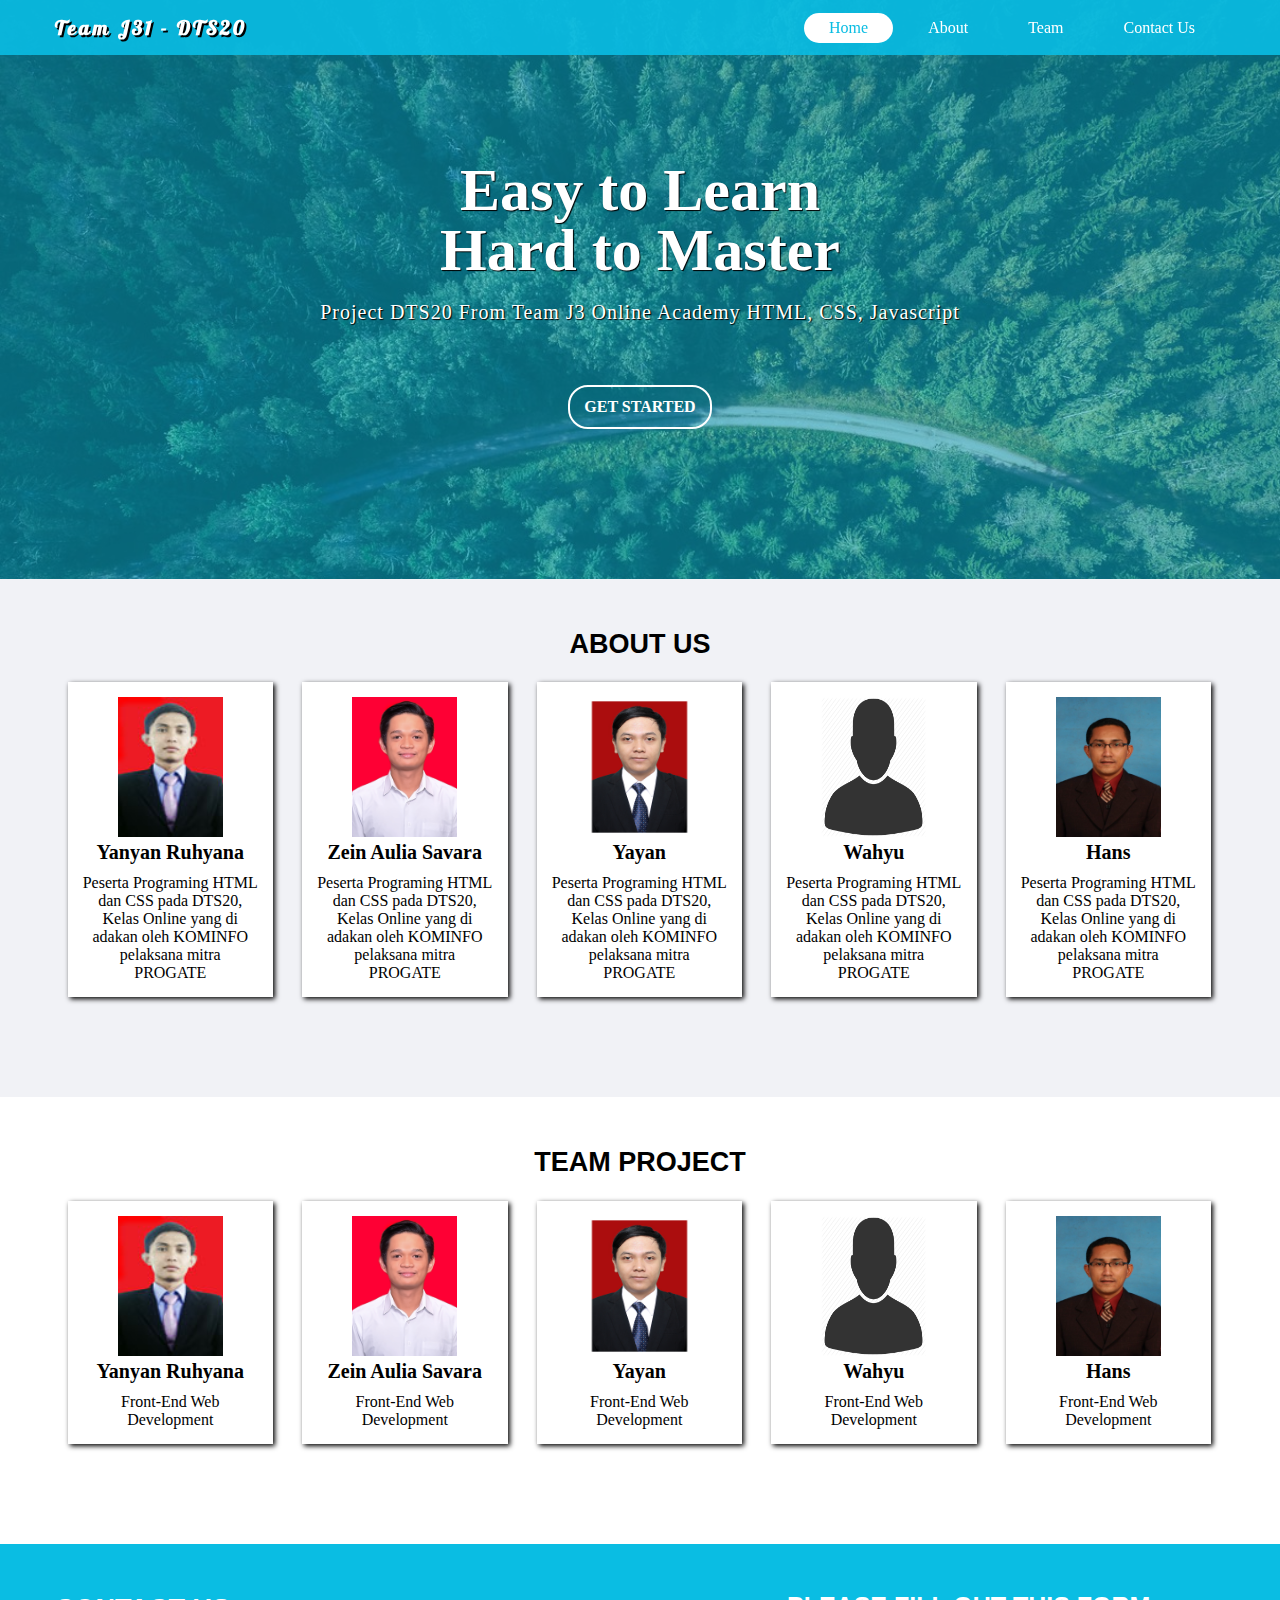
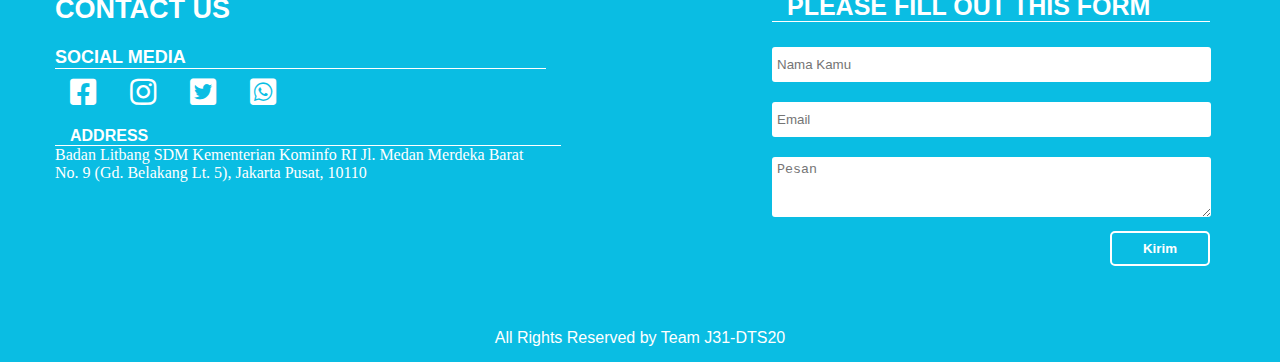
<file: index.html>
<!DOCTYPE html>
<html lang="en">
<head>
    <meta charset="UTF-8">
    <meta name="viewport" content="width=device-width, initial-scale=1.0">
    <title>Team J31 - DTS20</title>
    <!-- My CSS -->
    <link rel="stylesheet" href="style/style.css">
    <link rel="stylesheet" href="style/responsive.css">
    <!-- Other CSS -->
    <link rel="stylesheet" href="style/fontawesome/css/all.css">
    <link href="https://fonts.googleapis.com/css2?family=Lobster&display=swap" rel="stylesheet">
</head>
<body>
    <!-- Navbar -->
    <div class="navbar">
        <div class="container">
            <div class="navbar-left">
                <a href="#" class="logo">Team J31 - DTS20</a>
            </div>
            <div class="navbar-right">
                <a href="#" class="active">Home</a>
                <a href="#about">About</a>
                <a href="#team">Team</a>
                <a href="#contact">Contact Us</a>
                <a href="#" class="menu-icon"><span class="fa fa-bars menu-icon"></span></a>
            </div>
        </div>
    </div>
    <!-- End Navbar -->

    <!-- Header / Bagian Utama -->
    <div class="top-wrapper">
        <div class="container">
            <h1>Easy to Learn <br> Hard to Master</h1>
            <p>Project DTS20 From Team J3 Online Academy HTML, CSS, Javascript</p>
            <a href="#about" class="btn">GET STARTED</a>
        </div>
    </div>
    <!-- End Header / Bagian Utama -->

    <!-- Konten -->
    <div class="main">
            <!-- Konten 1 -->
            <section id="about">
                <div class="container">
                    <div class="title-profile">
                        <h2>About Us</h2>
                    </div>
                    <div class="profiles">
                        <div class="img-profile">
                            <img src="images/team/2.jpg" alt="Yanyan">
                            <p>Yanyan Ruhyana</p>
                        </div>
                        <p class="text-profile">Peserta Programing HTML dan CSS pada DTS20, Kelas Online yang di adakan oleh KOMINFO pelaksana mitra PROGATE</p>
                    </div>
                    <div class="profiles">
                        <div class="img-profile">
                            <img src="images/team/1.JPG" alt="Zein">
                            <p>Zein Aulia Savara</p>
                        </div>
                        <p class="text-profile">Peserta Programing HTML dan CSS pada DTS20, Kelas Online yang di adakan oleh KOMINFO pelaksana mitra PROGATE</p>
                    </div>
                    <div class="profiles">
                        <div class="img-profile">
                            <img src="images/team/3.jpg" alt="Yayan">
                            <p>Yayan</p>
                        </div>
                        <p class="text-profile">Peserta Programing HTML dan CSS pada DTS20, Kelas Online yang di adakan oleh KOMINFO pelaksana mitra PROGATE</p>
                    </div>
                    <div class="profiles">
                        <div class="img-profile">
                            <img src="images/profile.png" alt="Wahyu">
                            <p>Wahyu</p>
                        </div>
                        <p class="text-profile">Peserta Programing HTML dan CSS pada DTS20, Kelas Online yang di adakan oleh KOMINFO pelaksana mitra PROGATE</p>
                    </div>
                    <div class="profiles">
                        <div class="img-profile">
                            <img src="images/team/4.jpeg" alt="Hans">
                            <p>Hans</p>
                        </div>
                        <p class="text-profile">Peserta Programing HTML dan CSS pada DTS20, Kelas Online yang di adakan oleh KOMINFO pelaksana mitra PROGATE</p>
                    </div>
                </div>
            </section>
            <!-- End Konten 1 -->

            <!-- Konten 2 -->
            <section id="team">
                <div class="container">
                    <section class="title">
                        <h2>Team Project</h2>
                    </section>
                    <div class="profiles">
                        <div class="img-profile">
                            <img src="images/team/2.jpg" alt="Yanyan">
                            <p>Yanyan Ruhyana</p>
                        </div>
                        <p class="text-profile">Front-End Web Development</p>
                    </div>
                    <div class="profiles">
                        <div class="img-profile">
                            <img src="images/team/1.JPG" alt="Zein">
                            <p>Zein Aulia Savara</p>
                        </div>
                        <p class="text-profile">Front-End Web Development</p>
                    </div>
                    <div class="profiles">
                        <div class="img-profile">
                            <img src="images/team/3.jpg" alt="Yayan">
                            <p>Yayan</p>
                        </div>
                        <p class="text-profile">Front-End Web Development</p>
                    </div>
                    <div class="profiles">
                        <div class="img-profile">
                            <img src="images/profile.png" alt="">
                            <p>Wahyu</p>
                        </div>
                        <p class="text-profile">Front-End Web Development</p>
                    </div>
                    <div class="profiles">
                        <div class="img-profile">
                            <img src="images/team/4.jpeg" alt="Hans">
                            <p>Hans</p>
                        </div>
                        <p class="text-profile">Front-End Web Development</p>
                    </div>
                </div>
            </section>
            <!-- End Konten 2 -->

            <!-- Konten 3 -->
            <section id="contact" class="contact">
                <div class="container">
                    <section class="title"><h2>Contact Us</h2></section>
                    <div class="contact-left">
                        <p class="title">Social Media</p>
                        <a href="#"><div class="social fab fa-facebook-square"></div></a>
                        <a href="#"><div class="social fab fa-instagram"></div></a>
                        <a href="#"><div class="social fab fa-twitter-square"></div></a>
                        <a href="#"><div class="social fab fa-whatsapp-square"></div><br></a>
                        <a href="#"><div class="address">
                            <p class="title">Address</p>
                            <p>Badan Litbang SDM Kementerian Kominfo RI Jl. Medan Merdeka Barat No. 9 (Gd. Belakang Lt. 5), Jakarta Pusat, 10110</p>
                        </div>
                    </div>
                    <div class="contact-right">
                        <form action="#" class="form">
                            <p class="title">Please Fill Out This Form</p>
                            <input type="text" name="" placeholder="Nama Kamu">
                            <input type="text" name="" placeholder="Email"><br>
                            <textarea name="" placeholder="Pesan"></textarea><br>
                            <button type="submit" class="btn">Kirim</button>
                        </form>
                    </div>
                </div>
            </section>
            <!-- End Konten 3 -->
        </div>
    </div>
    <!-- End Konten -->
    <div class="footer">
        <div class="container">
            <h2>All Rights Reserved by <span>Team J31-DTS20</span></h2>
        </div>
    </div>
</body>
</html>
<!-- 3ea3163ef975da5e3c29b593553d848b97902052-->
</file>
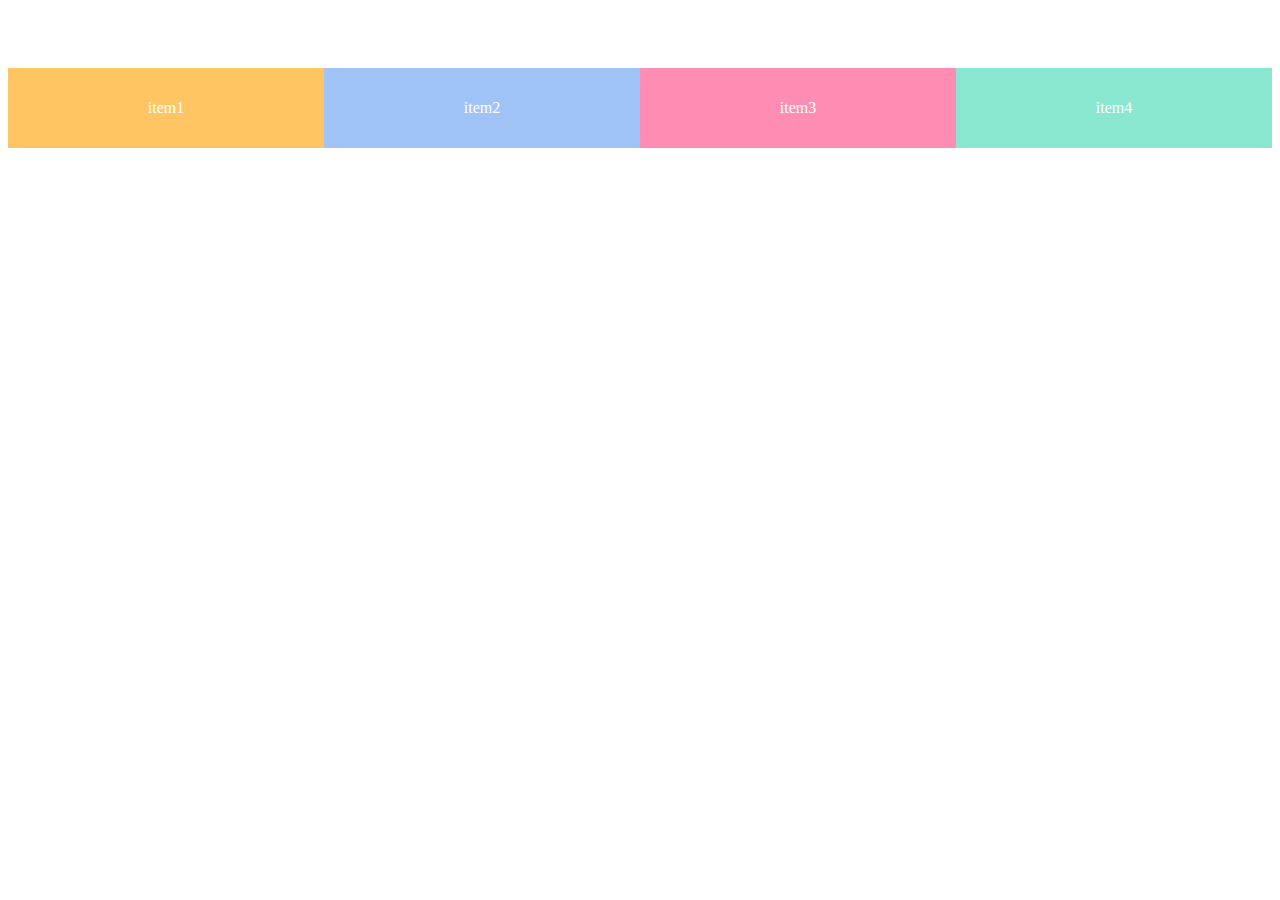
<file: flex.html>
<!DOCTYPE html>
<html>
  <head>
    <meta charset="utf-8">
    <title>J31 Project Team</title>
    <link rel="stylesheet" href="stylesheet.css">
  </head>
  <body>
    <ul class="flex-list">
      <li class="li1">item1</li>
      <li class="li2">item2</li>
      <li class="li3">item3</li>
      <li class="li4">item4</li>
    </ul>
  </body>
</html>
</file>
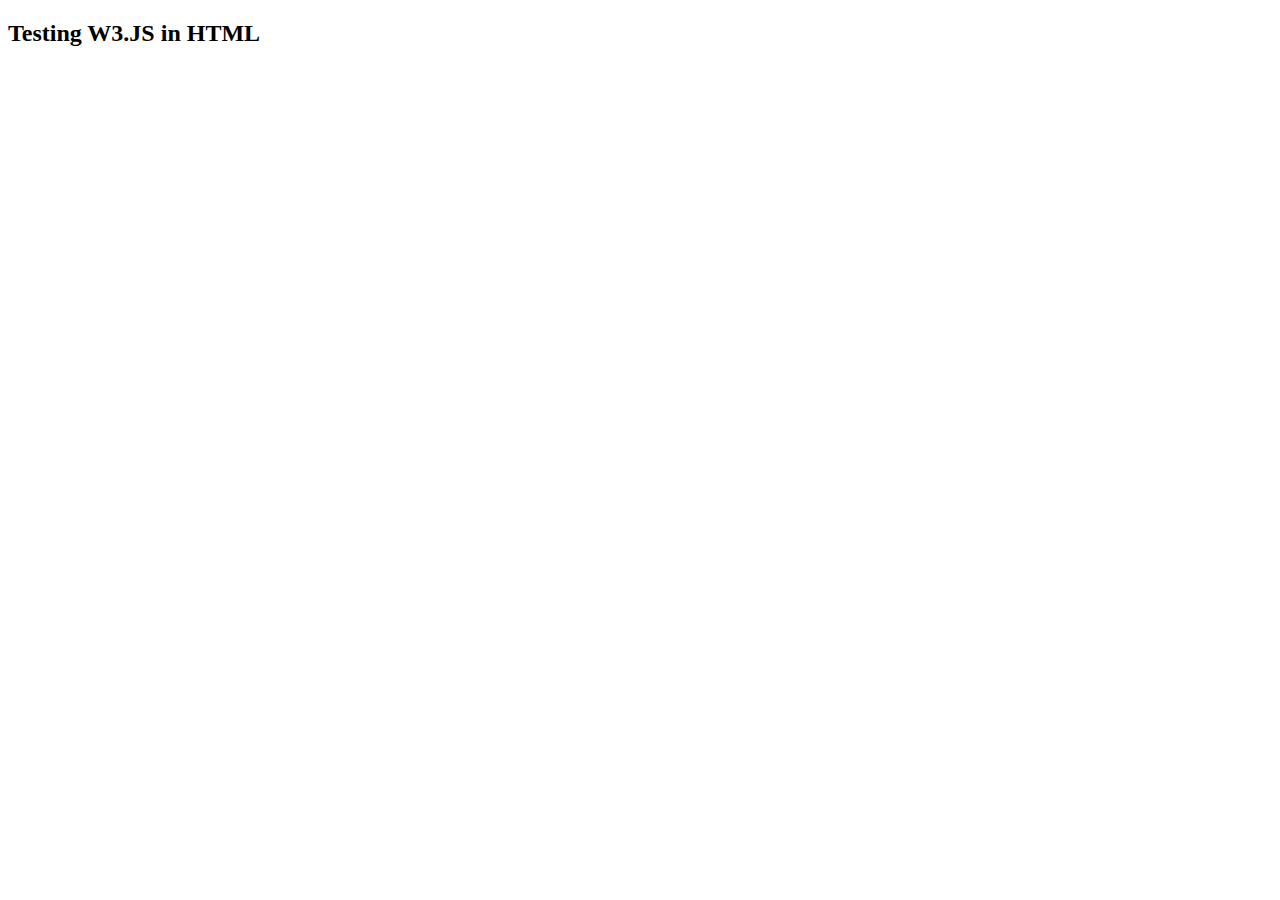
<file: include.html>
<!DOCTYPE html>
<html>
<title>W3.JS</title>
<script src="https://www.w3schools.com/lib/w3.js"></script>
<body>

<h2>Testing W3.JS in HTML</h2>

<div w3-include-html="flex.html"></div> 
<div w3-include-html="content.html"></div> 

<script>
w3.includeHTML();
</script>

</body>
</html>
</file>
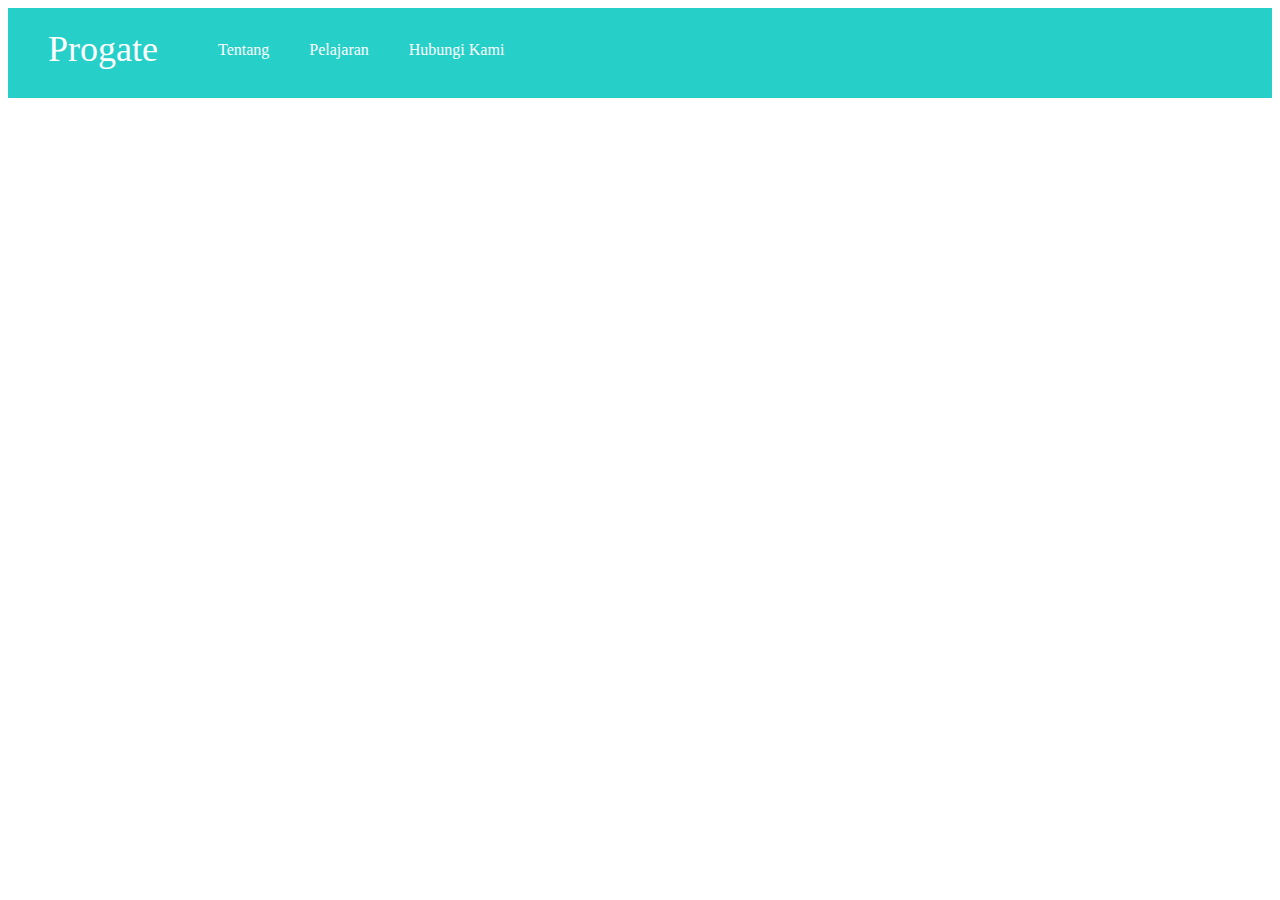
<file: navbar.html>
<html>
<head>
  <link rel="stylesheet" href="navbar.css">
</head>
<div class="header">
   <div class="header-logo">Progate</div>
      <div class="header-list">
        <ul>
          <li>Tentang</li>
          <li>Pelajaran</li>
          <li>Hubungi Kami</li>
        </ul>
     </div>
</div>
</html>
</file>
<file: style/style.css>
body {
    margin: 0;
    font-family: Calibri;
}

a {
    text-decoration: none;
    color: white;
}

.container {
    max-width: 1170px;
    margin: 0 auto;
    padding: 0 15px;
}

.navbar {
    height: 55px;
    width: 100%;
    z-index: 10;
    top: 0;
    position: fixed;
    background-color: rgba(10, 189, 227, 0.9);
}

.navbar-left {
    float: left;
}

.navbar-right {
    float: right;
}

.logo {
    line-height: 55px;
    color: white;
    font-size: 20px;
    font-family: 'Lobster', cursive;
    letter-spacing: 3px;
    text-shadow: 2px 2px black;
    font-weight: bold;
}

.navbar-right a {
    line-height: 30px;
    padding: 0 25px;
    color: white;
    display: block;
    float: left;
    transition: all 0.3s;
    margin: 12.5px 5px;
    border-radius: 20px;
    font-weight: 500;
}

.navbar-right a.menu-icon {
    display: none;
}

.navbar-right a:hover {
    background-color: white;
    color: rgba(10, 189, 227,1.0);
}

.navbar-right a.active {
    background-color: white;
    color: rgba(10, 189, 227,1.0);
}

.top-wrapper {
    padding: 160px 0 150px 0;
    background-image: url(../images/bg1.jpg);
    background-size: cover;
    background-attachment: fixed;
    text-align: center;
    color: white;
    position: relative;
}

.top-wrapper::after {
    content: '';
    width: 100%;
    height: 100%;
    background-color: rgba(10, 189, 227,0.5);
    position: absolute;
    bottom: 0;
    left: 0;
}

.top-wrapper .container h1, 
.top-wrapper .container p {
    z-index: 1;
    position: relative;
    margin: 0 auto;
    text-shadow: 1px 1px 1px black;
}

.top-wrapper .container h1 {
    margin-bottom: 20px;
    font-size: 60px;
    line-height: 60px;
}

.top-wrapper .container p {
    margin-bottom: 40px;
    line-height: 25px;
    letter-spacing: 1px;
    font-size: 20px;
}

.top-wrapper a {
    z-index: 1;
    position: relative;
}

.btn {
    border: 2px solid white;
    border-radius: 20px;
    display: inline-block;
    line-height: 40px;
    margin-top: 20px;
    width: 140px;
    color: white;
    transition: all 0.5s;
    font-weight: bold;
}

.btn:hover {
    background-color: white;
    color: rgba(10, 189, 227,1.0);
}

#about, #team, #contact {
    padding-top: 20px;
}

/* About */
#about {
    background-color: rgba(241, 242, 246,1.0);
    height: 100%;
    padding-bottom: 100px;
}

.title-profile{
    text-transform: uppercase;
    margin-top: 30px;
    text-align: center;
    font-size: 18px;
    color:  black;
    font-family: 'Segoe UI', Tahoma, Geneva, Verdana, sans-serif;
}

.profiles {
    display: inline-block;
    width: 15%;
    text-align: center;
    padding: 15px 15px;
    background-color: white;
    box-shadow: 2px 2px 5px black;
    margin: 0 12.5px;
}

.img-profile img{
    width: 60%;
    height: 140px;
}

.img-profile p{
    font-size: 20px;
    font-weight: bold;
    margin: 0;
}

.text-profile {
  text-align: center;
  margin: 0;
  margin-top: 10px;
}
/* About */

/* Profile */
#team {
    background-color: white;
    height: 100%;
    padding-bottom: 100px;
}

.title {
    text-transform: uppercase;
    margin-top: 30px;
    text-align: center;
    font-size: 18px;
    color:  black;
    font-family: 'Segoe UI', Tahoma, Geneva, Verdana, sans-serif;
}
/* Profile */

/* Contact */
#contact {
    background-color: #0abde3;
    height: 350px;
}

.contact{
    color: white !important;
    max-width: 100%;
    width:100%;
}

.contact h2 {
    color: white;
    text-align: left;
}

.contact-left{
    float: left;
    max-width: 60%;
}

.contact-left .title {
    font-weight: bold;
    border-bottom: 1px solid white;
    width: 70%;
    margin-top: 0;
    text-align: left;
    color: white;
}

.social{
    text-align: left;
    font-size: 30px;
    color:white;
    margin: 0 15px;
    margin-top: -10px;
}

.social p{
    font-size: 18px;
    margin: 0;
}

.address .title {
    font-weight: bold;
    border-bottom: 1px solid white;
    width: 70%;
    padding-left: 15px;
    margin-top: 20px;
}

.address p{
    width: 70%;
    font-size: 16px;
    color:white;
    word-wrap: break-word;
    text-align: left;
    margin: 0;
}

.contact-right{
    float: right;
    width: 40%;
}

.contact-right .form {
    padding: 15px;
    margin-top: -70px;
    font-family: 'Segoe UI', Tahoma, Geneva, Verdana, sans-serif;
}

input, textarea {
    width: 98%;
    height: 25px;
    margin: 10px 0;
    border-radius: 3px;
    border: 0;
    padding: 5px;
}

textarea {
    height: 50px;
}

.form p {
    color: white;
    text-align: left;
    margin: 0;
    padding: 0;
    margin-bottom: 15px;
    font-size: 25px;
    font-weight: bold;
    border-bottom: 1px solid white;
    padding-left: 15px;
}

.form .btn {
    border-color: white;
    background-color: rgba(10, 189, 227,1.0);
    margin: 0;
    height: 35px;
    width: 100px;
    border-radius: 5px;
    line-height: 0;
    float: right;
}

.form .btn:hover {
    background-color: white;
}

/* Contact */

/*footer*/
.footer {
    background-color: #0abde3;;
    width: 100%;
    text-align: center;
    color: white;
    font-weight: 200;
    font-family: Arial, Helvetica, sans-serif;
}

.footer h2 {
    margin: 0;
    font-size: 16px;
    font-weight: normal;
    padding: 15px;
}
</file>
<file: style/responsive.css>
/* Responsive Tablet */
@media all and (max-width: 1200px) {
    /* About */
    .profiles {
        width: 40%;
        margin: 15px 16px;
        display: inline-block;
    }
    
    .img-profile img{
        height: 15rem;
    }
    /* About */

    /* Contact */
    .social {
        margin-bottom: 30px;
    }
    /* Contact */
}



/* Responsive Smartphone */
@media all and (max-width: 768px) {
    /* Navbar */
    .navbar-right a {
        display: none;
    }

    .navbar-right a.menu-icon {
        display: block;
        font-size: 25px;
    }

    .navbar-right a.menu-icon:hover {
        background-color: rgba(0, 0, 0, 0);
        color: rgba(0, 0, 0, 1);
        box-shadow: none;
    }
    /* Navbar */

    /* About */
    .profiles {
        width: 60%;
        margin: 15px 18%;
    }
    
    .img-profile img{
        height: auto;
    }
    /* About */

    /* Contact */
    .contact-left {
        max-width: 100%;
    }

    .contact-left, .contact-left .title {
        text-align: center;
    }

    .contact-left .title {
        padding-left: 0;
        width: 100%;
    }

    .social {
        text-align: center;
        font-size: 40px;
        width: 10%;
        margin-bottom: 30px;
    }

    .address p {
        width: 100%;
        text-align: center;
    }

    .contact-right {
        width: 100%;
        height: 380px;
    }

    .contact-right .form {
        margin-top: 30px;
    }
    /* Contact */

    /* Footer */
    .footer {
        border: 0;
    }
    /* Footer */
    
}
</file>
<file: stylesheet.css>
ul {
  list-style: none;
  margin: 0px;
  padding: 60px 0px;
  text-align: center;
}
li {
  color: white;
  height: 80px;
  line-height: 80px;
}
.li1 {
  background-color: #ffc562;
}
.li2 {
  background-color: #a0c3f7;
}
.li3 {
  background-color: #ff8db3;
}
.li4 {
  background-color: #88e7ce;
}

.flex-list {
  display: flex;
}
.flex-list li {
  flex: auto;
}

/* Layout untuk Tablet */
@media (max-width: 1000px) {
  .flex-list {
    flex-wrap: wrap;
  }
  .flex-list li {
    width: 50%;
  }
}

/* Layout untuk Smartphone */
/* Tetapkan lebar breakpoint ke 670px dan di bawahnya ke media query */
@media (max-width : 670px) {
  /* Tetapkan flex-direction milik .flex-list */
  .flex-list{
    flex-direction : column;
  }
  
  /* Tetapkan margin dari .flex-list li ke 0 auto */
  .flex-list li{
    margin : 0 auto;
  }
  
}
</file>
<file: navbar.css>
li {
  list-style: none;
}

.header {
  background-color: #26d0c9;
  color: #fff;
  height: 90px;
}

.header-logo {
  float: left;
  font-size: 36px;
  padding: 20px 40px;
}

.header-list li, a{
  float: left;
  padding: 33px 20px;
  display : block;
}
</file>
